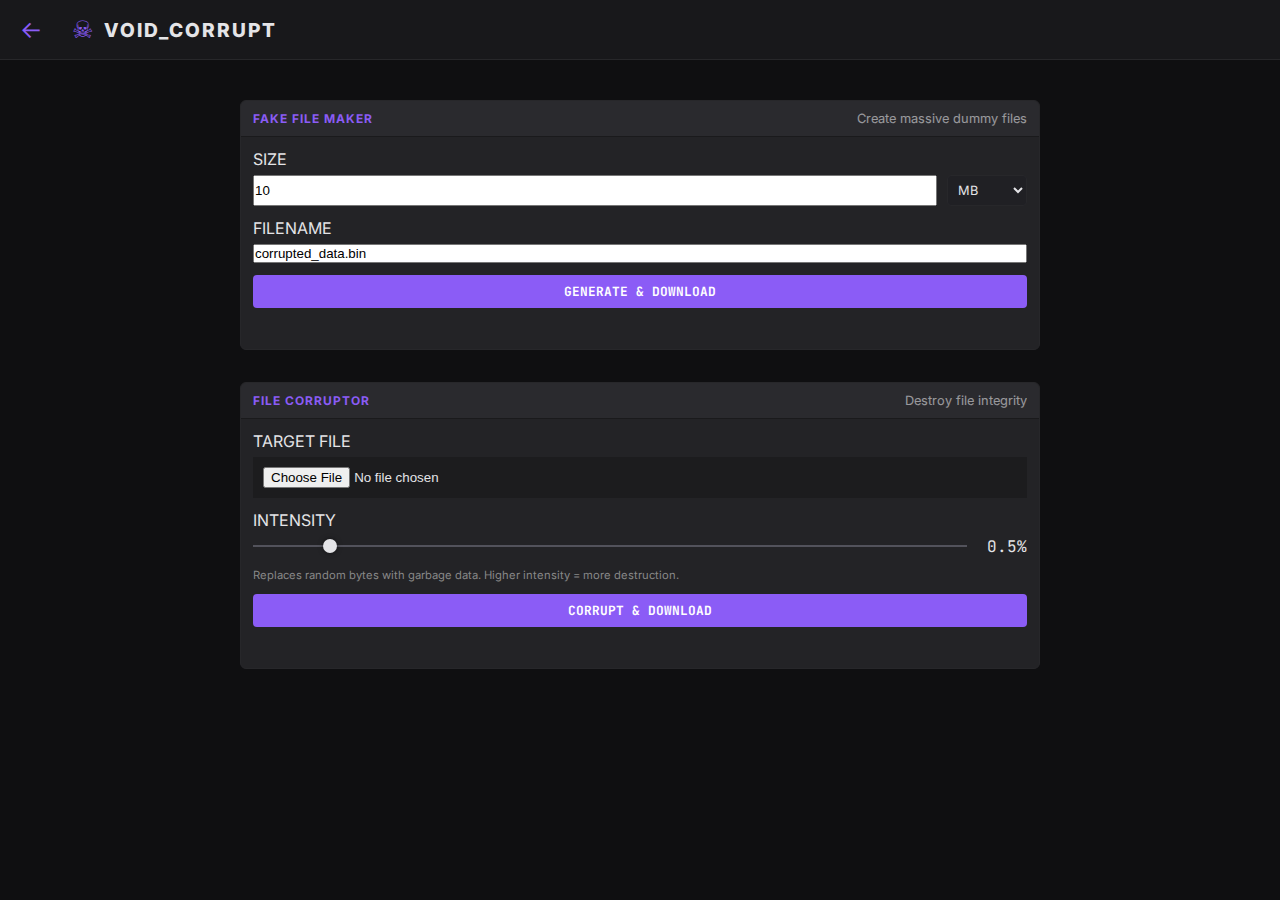
<file: corruption.html>
<!DOCTYPE html>
<html lang="en">

<head>
    <meta charset="UTF-8">
    <meta name="viewport" content="width=device-width, initial-scale=1.0">
    <title>VOID | CORRUPTION SUITE</title>
    <link rel="stylesheet" href="style.css">
    <link
        href="https://fonts.googleapis.com/css2?family=Inter:wght@300;400;600;800&family=JetBrains+Mono:wght@400;700&display=swap"
        rel="stylesheet">
</head>

<body>

    <div class="app-container">
        <!-- Header -->
        <header class="app-header">
            <div class="logo">
                <!-- Back Button -->
                <a href="index.html" style="text-decoration:none; color:inherit; margin-right:20px;">
                    <span class="logo-icon">←</span>
                </a>
                <span class="logo-icon">☠</span>
                <h1>VOID_CORRUPT</h1>
            </div>
            <div class="header-controls">
                <!-- Status -->
            </div>
        </header>

        <main class="workspace" style="justify-content: center; align-items: flex-start; padding: 40px; overflow-y: auto;">
            
            <div style="width: 100%; max-width: 800px; display: flex; flex-direction: column; gap: 20px;">

                <!-- TOOL 1: FAKE FILE MAKER -->
                <div class="module-group">
                    <div class="module-header">
                        <h3>FAKE FILE MAKER</h3>
                        <span style="font-size: 0.8rem; opacity: 0.6; margin-left: auto;">Create massive dummy files</span>
                    </div>
                    <div class="module-content">
                        
                        <div class="control-item">
                            <label>SIZE</label>
                            <div style="display: flex; gap: 10px; width: 100%;">
                                <input type="number" id="fake-size" value="10" min="1" style="flex: 1;">
                                <select id="fake-unit" style="width: 80px;">
                                    <option value="KB">KB</option>
                                    <option value="MB" selected>MB</option>
                                    <option value="GB">GB</option>
                                </select>
                            </div>
                        </div>

                        <div class="control-item">
                            <label>FILENAME</label>
                            <input type="text" id="fake-name" value="corrupted_data.bin">
                        </div>

                        <div class="control-item">
                            <button class="btn btn-primary" id="btn-fake-gen" style="width:100%">GENERATE & DOWNLOAD</button>
                            <div id="fake-status" style="margin-top:10px; font-family:'JetBrains Mono'; font-size:0.8rem; color: var(--accent-secondary); text-align: center; height: 1em;"></div>
                        </div>

                    </div>
                </div>

                <!-- TOOL 2: FILE CORRUPTOR -->
                <div class="module-group">
                     <div class="module-header">
                        <h3>FILE CORRUPTOR</h3>
                        <span style="font-size: 0.8rem; opacity: 0.6; margin-left: auto;">Destroy file integrity</span>
                    </div>
                    <div class="module-content">
                        
                         <div class="control-item">
                            <label>TARGET FILE</label>
                            <input type="file" id="corrupt-input" style="padding: 10px; background: rgba(0,0,0,0.2); border: 1px dashed var(--border-dim); width: 100%;">
                        </div>

                        <div class="control-item">
                            <label>INTENSITY</label>
                            <div style="display: flex; align-items: center; gap: 10px;">
                                <input type="range" id="corrupt-amt" min="0.01" max="5" step="0.1" value="0.5" style="flex: 1;">
                                <span id="corrupt-val" style="font-family: 'JetBrains Mono'; width: 50px; text-align: right;">0.5%</span>
                            </div>
                            <div style="font-size: 0.7rem; color: #888; margin-top: 5px;">
                                Replaces random bytes with garbage data. Higher intensity = more destruction.
                            </div>
                        </div>

                        <div class="control-item">
                            <button class="btn btn-primary" id="btn-corrupt-gen" style="width:100%">CORRUPT & DOWNLOAD</button>
                            <div id="corrupt-status" style="margin-top:10px; font-family:'JetBrains Mono'; font-size:0.8rem; color: var(--accent-secondary); text-align: center; height: 1em;"></div>
                        </div>

                    </div>
                </div>

            </div>

        </main>
    </div>

    <script src="js/corruption.js"></script>
</body>

</html>
</file>
<file: style.css>
:root {
    /* Color Palette - Premium Dark */
    --bg-app: #0f0f11;
    --bg-panel: #18181b;
    --bg-input: #202024;

    --text-main: #e4e4e7;
    --text-muted: #a1a1aa;

    --accent-primary: #8b5cf6;
    /* Cyber Purple */
    --accent-hover: #7c3aed;
    --accent-secondary: #10b981;
    /* Terminal Green */

    --border-light: #27272a;
    --border-focus: #52525b;

    /* Metrics */
    --header-height: 60px;
    --footer-height: 30px;
    --sidebar-width: 320px;

    /* Fonts */
    --font-ui: 'Inter', system-ui, -apple-system, sans-serif;
    --font-mono: 'JetBrains Mono', monospace;
}

* {
    box-sizing: border-box;
    margin: 0;
    padding: 0;
}

body {
    background-color: var(--bg-app);
    color: var(--text-main);
    font-family: var(--font-ui);
    height: 100vh;
    overflow: hidden;
    user-select: none;
}

/* Layout */
.app-container {
    display: flex;
    flex-direction: column;
    height: 100%;
}

/* Header */
.app-header {
    height: var(--header-height);
    background-color: var(--bg-panel);
    border-bottom: 1px solid var(--border-light);
    display: flex;
    align-items: center;
    justify-content: space-between;
    padding: 0 20px;
    flex-shrink: 0;
}

.logo {
    display: flex;
    align-items: center;
    gap: 10px;
    color: var(--text-main);
}

.logo-icon {
    font-size: 1.5rem;
    color: var(--accent-primary);
}

.logo h1 {
    font-size: 1.2rem;
    font-weight: 800;
    letter-spacing: 2px;
}

/* Main Workspace */
.workspace {
    display: flex;
    flex: 1;
    overflow: hidden;
}

/* Panels */
.panel {
    background-color: var(--bg-panel);
    border-right: 1px solid var(--border-light);
    display: flex;
    flex-direction: column;
}

.control-panel {
    width: var(--sidebar-width);
    flex-shrink: 0;
    overflow-y: auto;
}

.panel-header {
    background-color: #1e1e22;
    padding: 15px 20px;
    border-bottom: 1px solid var(--border-light);
    display: flex;
    justify-content: space-between;
    align-items: center;
}

.panel-header h2 {
    font-size: 0.8rem;
    font-weight: 600;
    color: var(--text-muted);
    letter-spacing: 1px;
}

.panel-status {
    font-family: var(--font-mono);
    font-size: 0.7rem;
    color: var(--accent-secondary);
}

/* Modules Rack */
.modules-rack {
    padding: 10px;
    display: flex;
    flex-direction: column;
    gap: 10px;
}

.empty-state-rack {
    padding: 40px;
    text-align: center;
    color: var(--text-muted);
    font-size: 0.9rem;
    font-style: italic;
    opacity: 0.5;
}

/* Preview Area */
.preview-area {
    flex: 1;
    background-color: #0b0b0c;
    /* Slightly darker for contrast */
    background-image:
        radial-gradient(#1f1f23 1px, transparent 1px);
    background-size: 20px 20px;
    display: flex;
    justify-content: center;
    align-items: center;
    position: relative;
    overflow: hidden;
}

.preview-container {
    max-width: 90%;
    max-height: 90%;
    position: relative;
    display: flex;
    justify-content: center;
    align-items: center;
}

/* Upload Prompt */
.upload-prompt {
    text-align: center;
    border: 2px dashed var(--border-light);
    padding: 60px;
    border-radius: 12px;
    transition: all 0.2s ease;
}

.preview-area.drag-over .upload-prompt {
    border-color: var(--accent-primary);
    background-color: rgba(139, 92, 246, 0.05);
}

.icon-upload {
    font-size: 3rem;
    color: var(--text-muted);
    margin-bottom: 20px;
}

.upload-prompt h3 {
    font-family: var(--font-mono);
    margin-bottom: 10px;
    letter-spacing: 1px;
}

.upload-prompt p {
    color: var(--text-muted);
    font-size: 0.8rem;
    margin-bottom: 20px;
}

/* Canvas */
#main-canvas {
    max-width: 100%;
    max-height: 100%;
    box-shadow: 0 0 50px rgba(0, 0, 0, 0.5);
    background-color: #000;
    /* Checkerboard later? */
}

/* Footer */
.app-footer {
    height: var(--footer-height);
    background-color: var(--bg-panel);
    border-top: 1px solid var(--border-light);
    display: flex;
    justify-content: space-between;
    align-items: center;
    padding: 0 20px;
    font-size: 0.7rem;
    color: var(--text-muted);
    font-family: var(--font-mono);
}

/* Components: Buttons */
.btn {
    border: none;
    font-family: var(--font-mono);
    font-size: 0.8rem;
    font-weight: 700;
    padding: 8px 16px;
    border-radius: 4px;
    cursor: pointer;
    transition: all 0.2s;
    text-transform: uppercase;
}

.btn-primary {
    background-color: var(--accent-primary);
    color: white;
}

.btn-primary:not(:disabled):hover {
    background-color: var(--accent-hover);
    box-shadow: 0 0 10px rgba(139, 92, 246, 0.4);
}

.btn-primary:disabled {
    opacity: 0.5;
    cursor: not-allowed;
    background-color: var(--border-light);
}

.btn-secondary {
    background-color: transparent;
    border: 1px solid var(--border-focus);
    color: var(--text-main);
}

.btn-secondary:hover {
    border-color: var(--text-main);
}

/* UI Builder Components */
.module-group {
    background-color: #232326;
    border: 1px solid var(--border-light);
    border-radius: 6px;
    margin-bottom: 12px;
    overflow: hidden;
}

.module-header {
    background-color: #2a2a2e;
    padding: 10px 12px;
    display: flex;
    justify-content: space-between;
    align-items: center;
    border-bottom: 1px solid #1a1a1c;
}

.module-header h3 {
    font-size: 0.75rem;
    font-weight: 700;
    letter-spacing: 1px;
    color: var(--accent-primary);
}

.module-content {
    padding: 12px;
    display: flex;
    flex-direction: column;
    gap: 12px;
}

.control-item {
    display: flex;
    flex-direction: column;
    gap: 6px;
}

.control-info {
    display: flex;
    justify-content: space-between;
    font-size: 0.7rem;
    color: var(--text-muted);
}

.control-value {
    font-family: var(--font-mono);
    color: var(--text-main);
}

/* Styling Range Sliders */
input[type=range] {
    -webkit-appearance: none;
    appearance: none;
    width: 100%;
    background: transparent;
}

input[type=range]::-webkit-slider-thumb {
    -webkit-appearance: none;
    height: 14px;
    width: 14px;
    border-radius: 50%;
    background: var(--text-main);
    cursor: pointer;
    margin-top: -6px;
    box-shadow: 0 0 5px rgba(0, 0, 0, 0.5);
}

input[type=range]::-webkit-slider-runnable-track {
    width: 100%;
    height: 2px;
    cursor: pointer;
    background: var(--border-focus);
}

input[type=range]:focus::-webkit-slider-runnable-track {
    background: var(--accent-primary);
}

/* Selects */
select {
    background-color: var(--bg-input);
    color: var(--text-main);
    border: 1px solid var(--border-light);
    padding: 6px;
    font-size: 0.8rem;
    border-radius: 4px;
    font-family: var(--font-ui);
    outline: none;
}

select:focus {
    border-color: var(--accent-primary);
}

/* Mobile Optimization */
@media (max-width: 768px) {

    /* Layout Switch: Stacked */
    .app-container {
        height: 100vh;
        /* Ensure full viewport */
        overflow: hidden;
    }

    .workspace {
        flex-direction: column;
        overflow: hidden;
    }

    /* 1. Header */
    .app-header {
        padding: 0 10px;
        height: 50px;
    }

    .logo h1 {
        font-size: 1rem;
    }

    .header-controls .btn {
        font-size: 0.7rem;
        padding: 6px 10px;
    }

    /* 2. Preview Area (Top Half) */
    .preview-area {
        flex: 0 0 50%;
        /* Fixed height ratio */
        border-bottom: 1px solid var(--border-light);
    }

    /* 3. Controls (Bottom Half) */
    .panel.control-panel {
        width: 100%;
        flex: 1;
        /* Take remaining space */
        border-right: none;
        overflow-y: auto;
    }

    .modules-rack {
        padding-bottom: 40px;
        /* Space for scroll */
    }

    /* Touch Targets */
    input[type=range]::-webkit-slider-thumb {
        width: 24px;
        height: 24px;
        margin-top: -11px;
        /* Center on 2px track */
    }

    .control-item {
        margin-bottom: 15px;
        /* More spacing */
    }

    .panel-header {
        position: sticky;
        top: 0;
        z-index: 10;
    }

    .module-header {
        padding: 15px;
        /* Bigger tap area */
    }

    .module-group {
        border-radius: 0;
        border-left: none;
        border-right: none;
    }

    /* Batch Drop Zone */
    .batch-drop-zone {
        padding: 15px;
    }

    .batch-drop-zone h3 {
        font-size: 0.9rem;
    }
}

/* Audio Player Styles */
/* ... (Existing) ... */
.visualizer-container {
    display: flex;
    flex-direction: column;
    align-items: center;
    justify-content: center;
    height: 100%;
    width: 100%;
}

/* Tooltips */
.tooltip-icon {
    display: inline-flex;
    align-items: center;
    justify-content: center;
    width: 16px;
    height: 16px;
    background-color: #ef4444;
    /* Red */
    border-radius: 50%;
    color: white;
    font-size: 10px;
    font-weight: bold;
    margin-left: 8px;
    cursor: help;
    position: relative;
}

.tooltip-icon:hover::after {
    content: attr(data-tooltip);
    position: absolute;
    bottom: 100%;
    /* Top of icon */
    left: 50%;
    transform: translateX(-50%);
    background-color: #333;
    color: #fff;
    padding: 5px 10px;
    border-radius: 4px;
    font-size: 0.75rem;
    white-space: nowrap;
    box-shadow: 0 2px 10px rgba(0, 0, 0, 0.3);
    pointer-events: none;
    z-index: 1000;
    margin-bottom: 5px;
}

.tooltip-icon:hover::before {
    content: '';
    position: absolute;
    bottom: 100%;
    left: 50%;
    transform: translateX(-50%);
    border: 5px solid transparent;
    border-top-color: #333;
    margin-bottom: -5px;
    /* Arrow */
    z-index: 1000;
}

/* Audio Player Styles */
.audio-player-container {
    background-color: var(--bg-panel);
    border: 1px solid var(--border-light);
    border-radius: 8px;
    padding: 15px 25px;
    display: flex;
    align-items: center;
    gap: 20px;
    width: 600px;
    max-width: 95%;
    box-shadow: 0 4px 15px rgba(0, 0, 0, 0.5);
    margin-top: 20px;
}

.player-btn {
    background: none;
    border: none;
    color: var(--text-muted);
    font-size: 1.2rem;
    cursor: pointer;
    display: flex;
    align-items: center;
    justify-content: center;
    transition: color 0.2s;
    padding: 5px;
}

.player-btn:hover {
    color: var(--text-main);
}

.btn-main-play {
    width: 44px;
    height: 44px;
    background-color: #c2410c;
    /* Rust Orange */
    color: white;
    border-radius: 6px;
    font-size: 1.4rem;
    margin: 0 5px;
    display: flex;
    align-items: center;
    justify-content: center;
    box-shadow: 0 2px 5px rgba(0, 0, 0, 0.3);
}

.btn-main-play:hover {
    background-color: #ea580c;
    transform: scale(1.05);
}

.player-time {
    font-family: var(--font-mono);
    font-size: 0.85rem;
    color: #fdba74;
    /* Light Orange */
    white-space: nowrap;
    min-width: 100px;
    text-align: center;
}

.player-range {
    -webkit-appearance: none;
    appearance: none;
    width: 100%;
    height: 4px;
    background: #3f3f46;
    border-radius: 2px;
    outline: none;
    cursor: pointer;
}

.player-range::-webkit-slider-thumb {
    -webkit-appearance: none;
    appearance: none;
    width: 14px;
    height: 14px;
    border-radius: 50%;
    background: #e4e4e7;
    margin-top: -5px;
    transition: transform 0.1s;
}

.player-range::-webkit-slider-thumb:hover {
    transform: scale(1.2);
}

.vol-slider {
    width: 80px;
}

.visualizer-container {
    display: flex;
    flex-direction: column;
    align-items: center;
    justify-content: center;
    height: 100%;
    width: 100%;
}

/* --- GLOBAL JS TOOLTIP --- */
#global-tooltip {
    position: fixed;
    display: none;
    background: #18181b;
    /* Zinc-900 */
    color: #e4e4e7;
    /* Zinc-200 */
    border: 1px solid #3f3f46;
    /* Zinc-700 */
    padding: 10px 14px;
    border-radius: 6px;
    font-size: 0.75rem;
    font-family: var(--font-main);
    line-height: 1.4;
    max-width: 250px;
    z-index: 10000;
    pointer-events: none;
    box-shadow: 0 10px 15px -3px rgba(0, 0, 0, 0.5), 0 4px 6px -2px rgba(0, 0, 0, 0.3);
}

/* --- TOOLTIP STYLES --- */
/* Icon Style */
.tooltip-icon {
    display: inline-flex;
    justify-content: center;
    align-items: center;
    width: 16px;
    height: 16px;
    background: rgba(255, 255, 255, 0.1);
    color: var(--text-muted);
    border: 1px solid var(--border-light);
    border-radius: 50%;
    font-size: 0.65rem;
    cursor: help;
    margin-left: 8px;
    vertical-align: middle;
    font-family: var(--font-mono);
    transition: all 0.2s ease;
}

.tooltip-icon:hover {
    color: var(--text-main);
    border-color: var(--text-main);
    background: rgba(255, 255, 255, 0.2);
}

/* Remove old CSS hover effects since we use JS global tooltip now */
.tooltip-icon:hover::after,
.tooltip-icon:hover::before {
    display: none !important;
}

/* Mobile Adjustments for Tooltips */
@media (max-width: 768px) {
    .tooltip-icon:hover::after {
        left: auto;
        right: 0;
        top: 100%;
        /* Below */
        transform: translateY(5px);
        margin-left: 0;
        max-width: 180px;
        z-index: 2000;
    }

    .tooltip-icon:hover::before {
        display: none;
        /* Hide arrow on mobile */
    }
}
</file>
